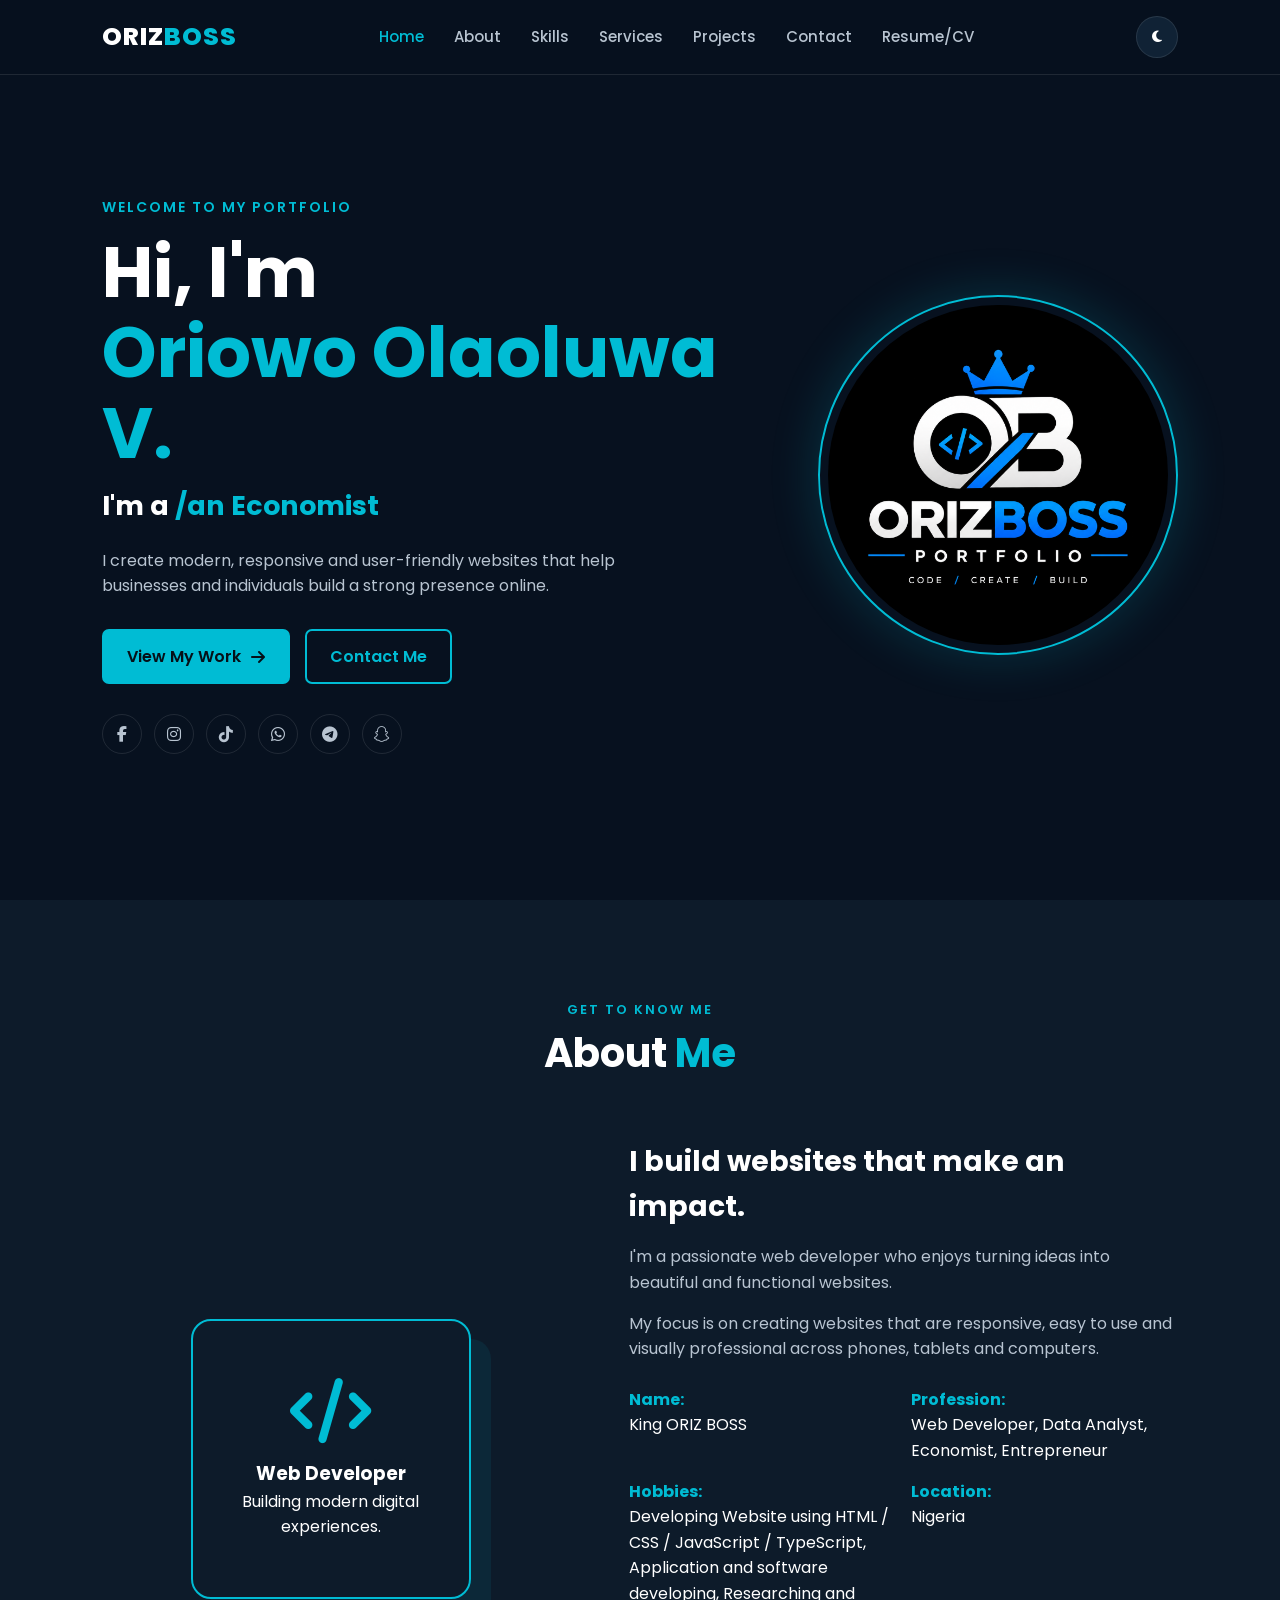
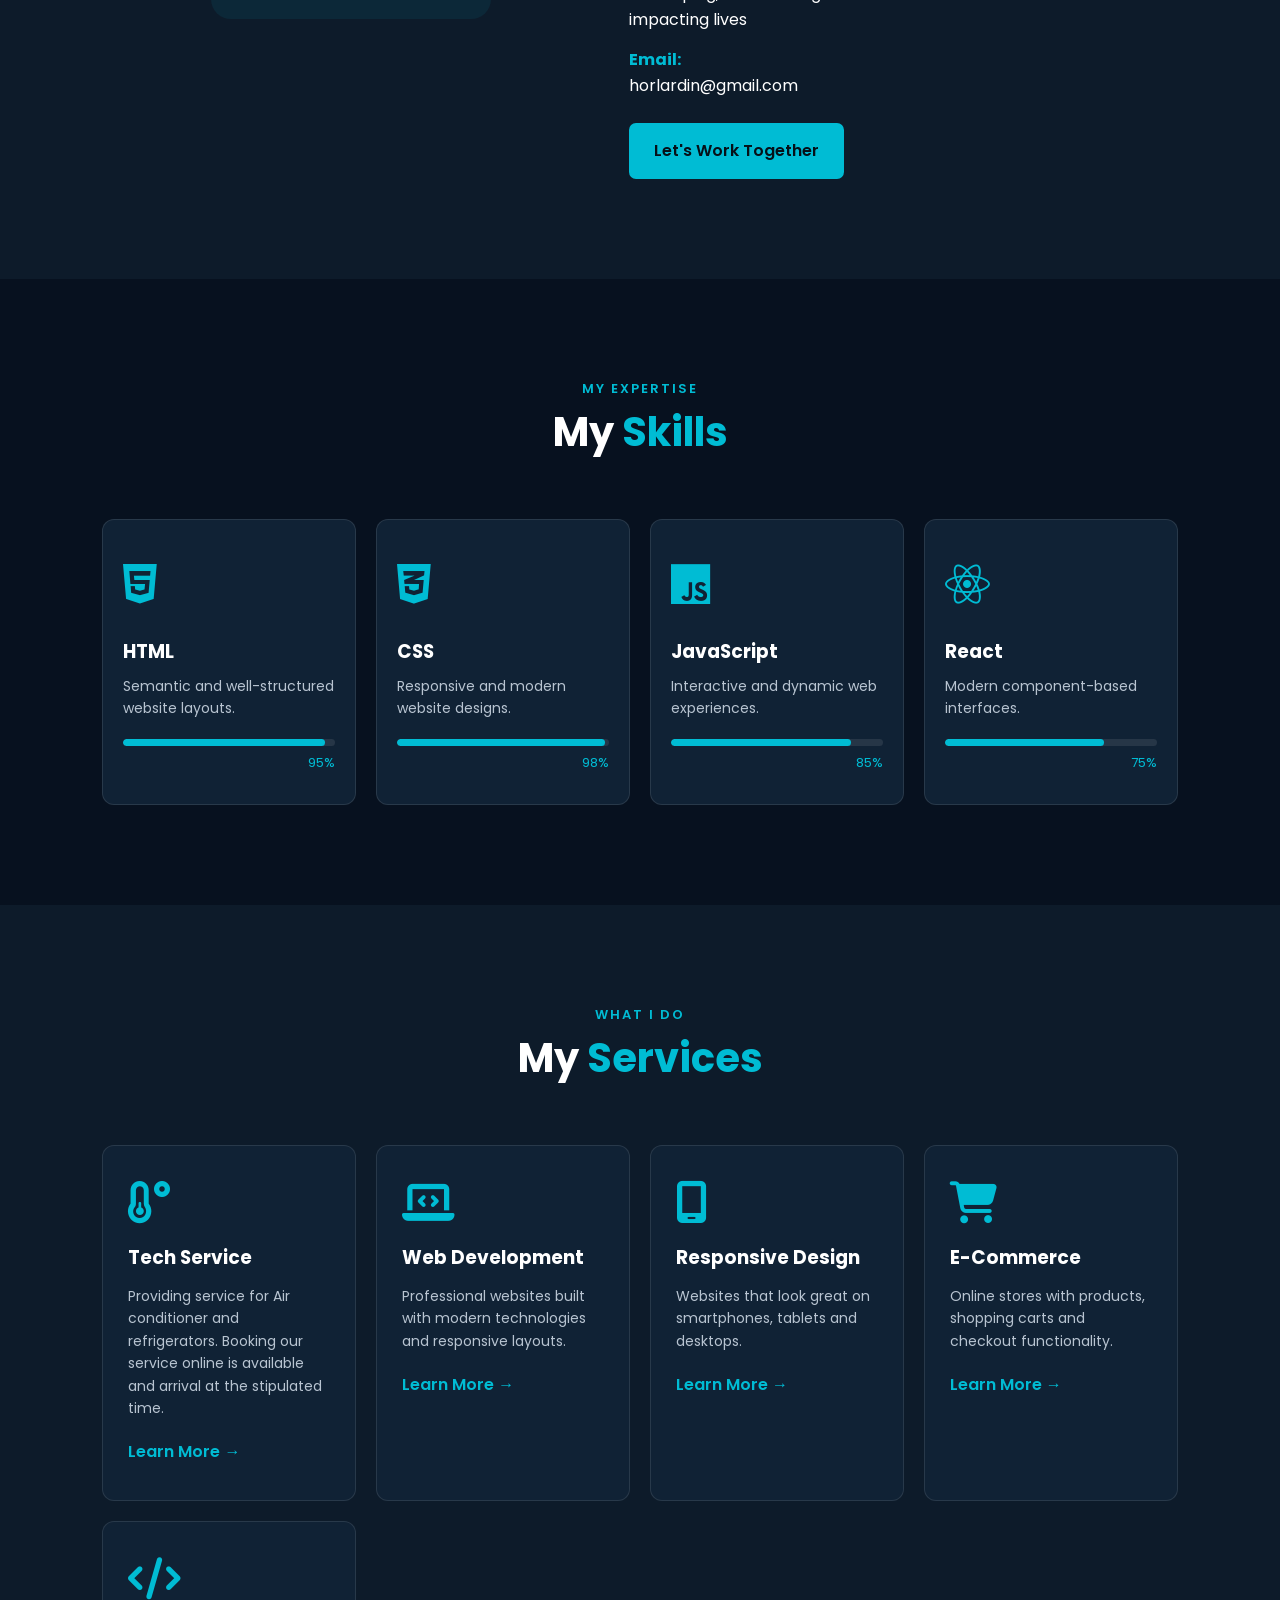
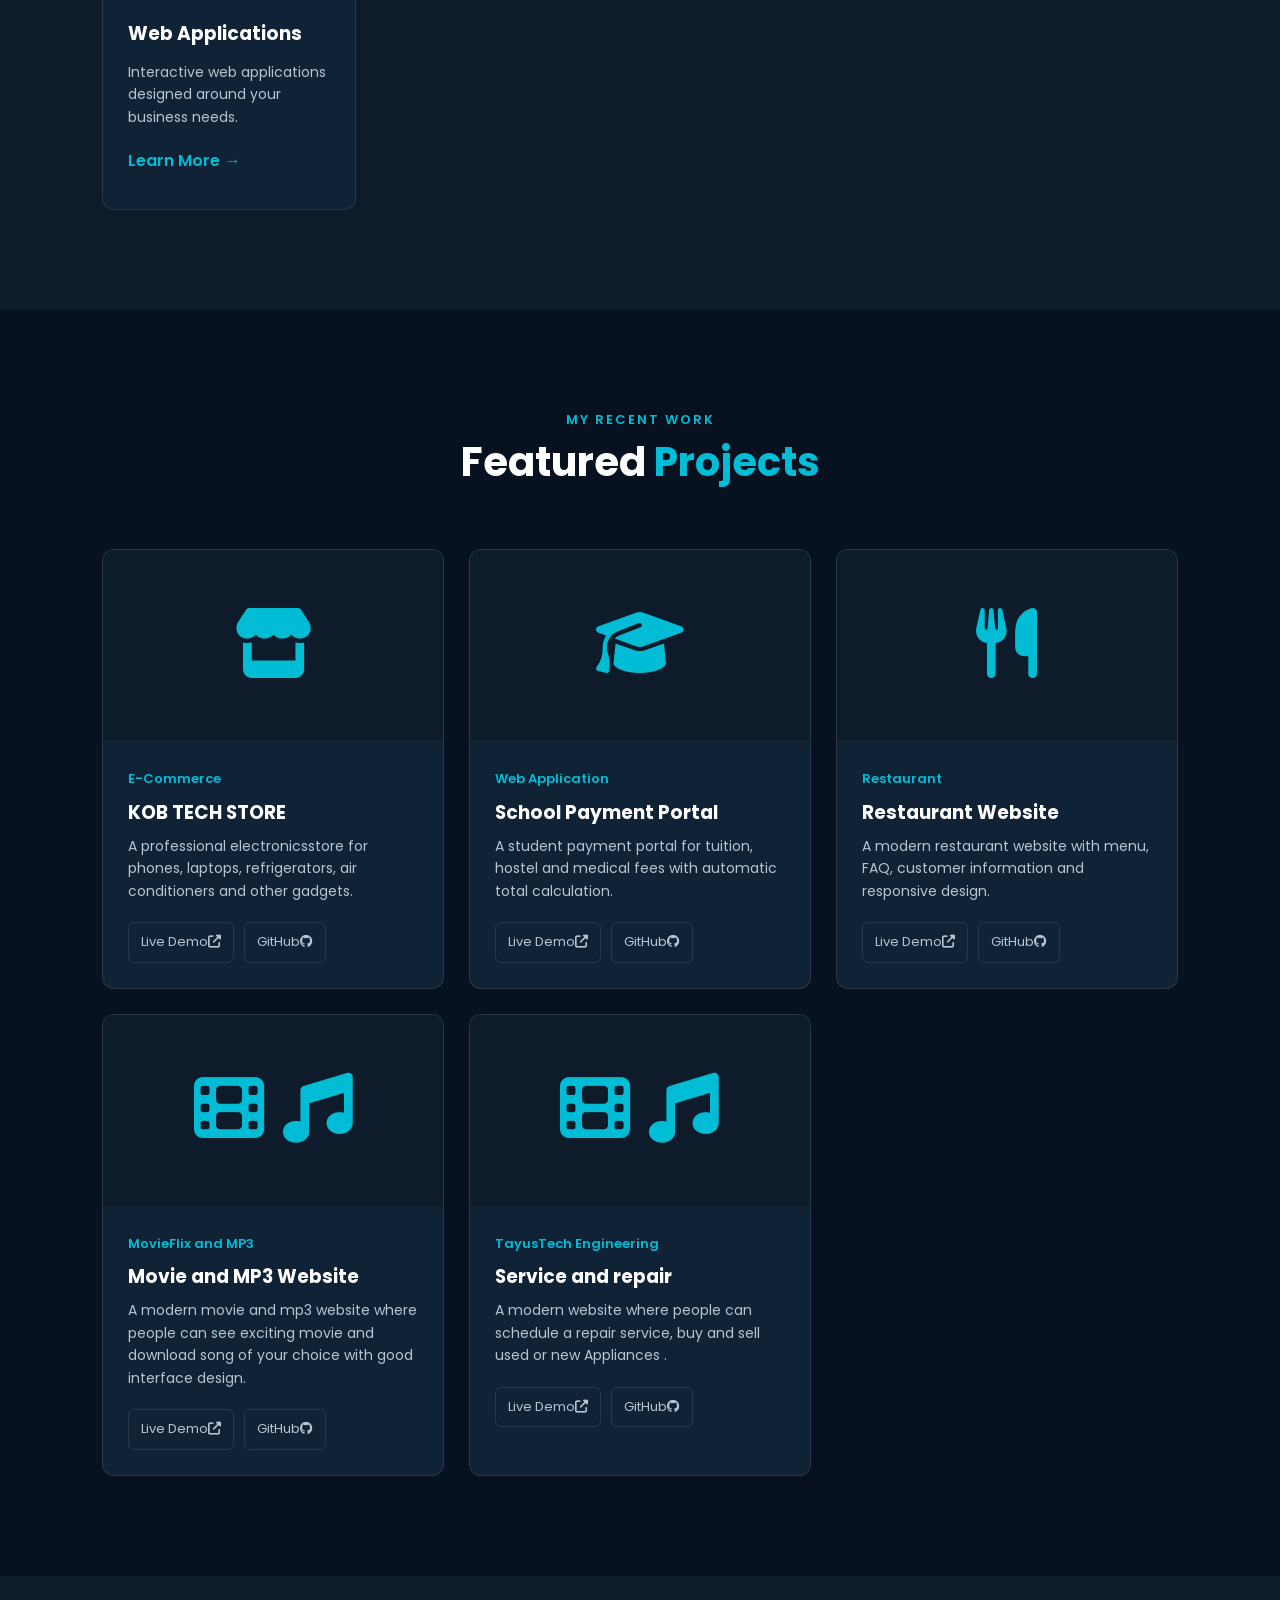
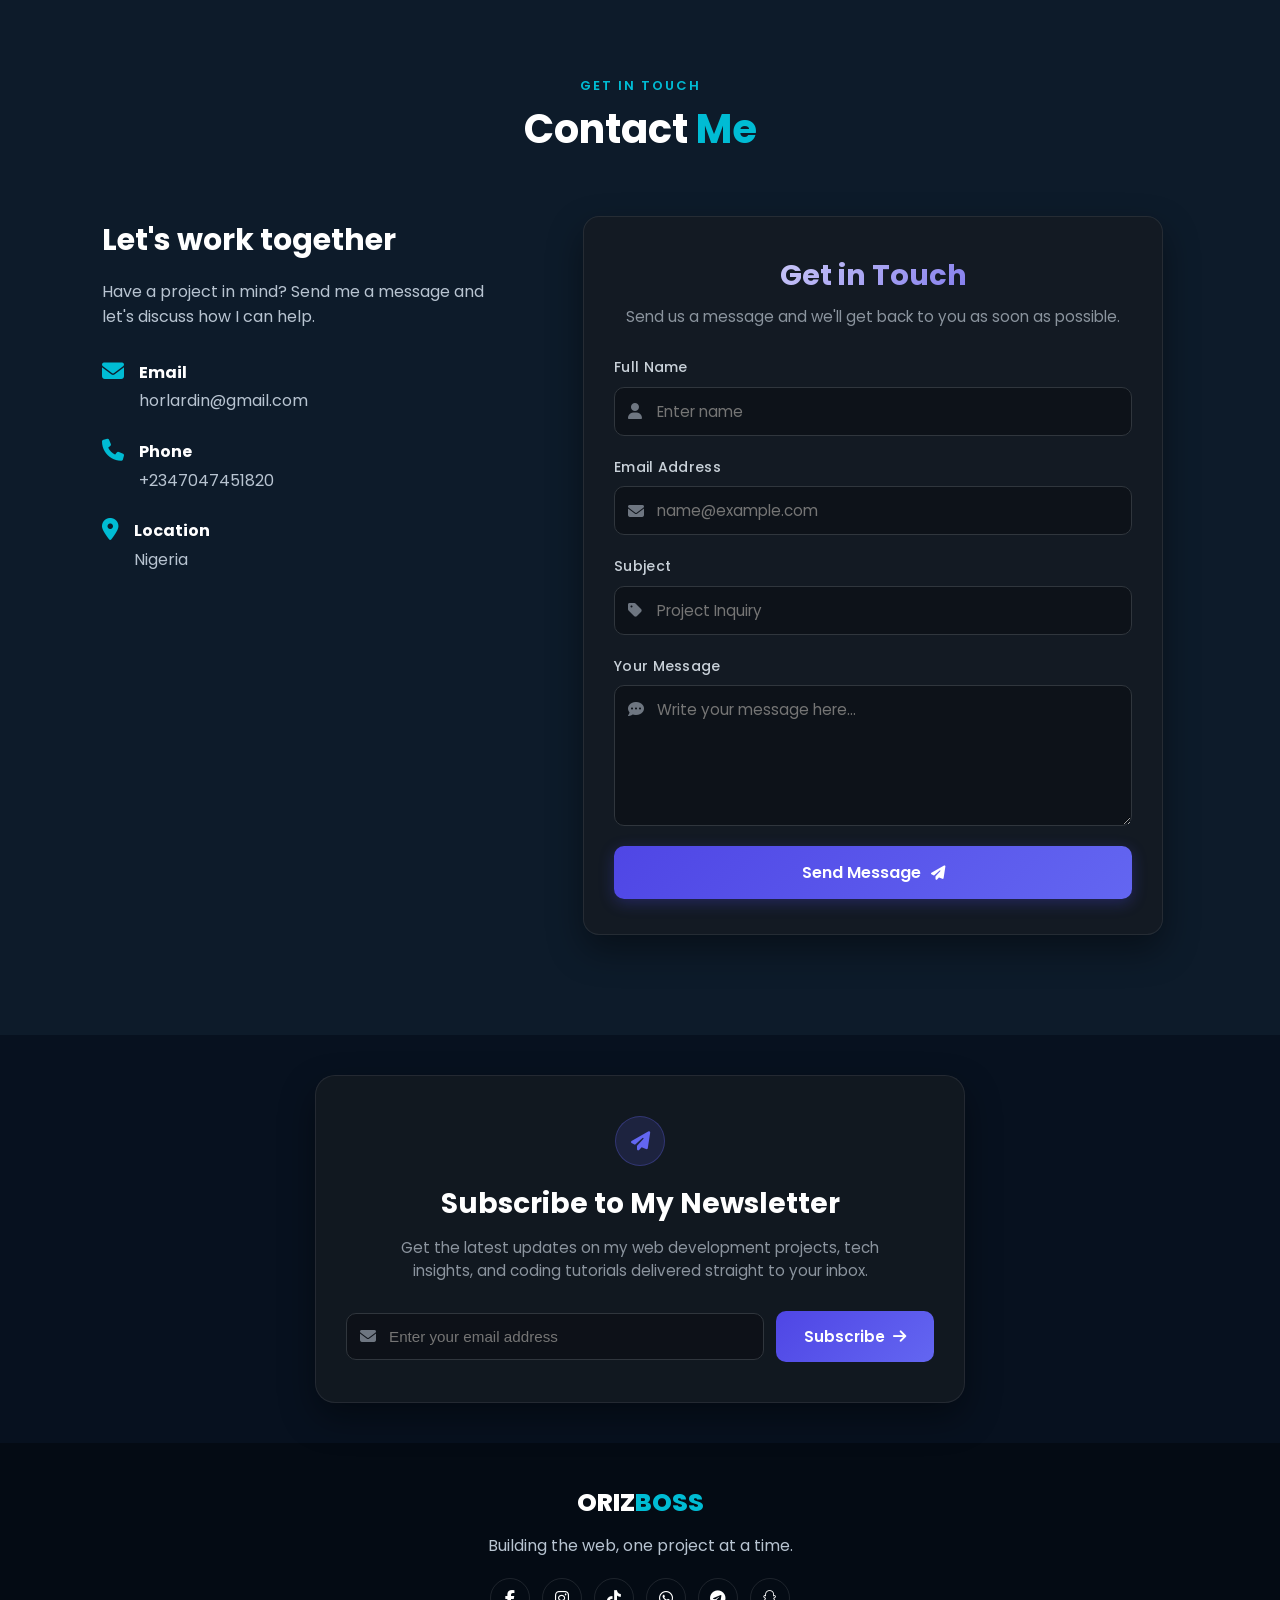
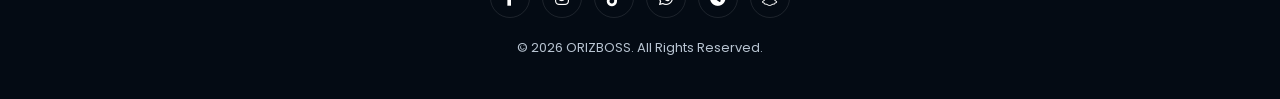
<file: index.html>
<!DOCTYPE html>
<html lang="en">
<head>
  <meta charset="UTF-8">
  <meta name="viewport" content="width=device-width, initial-scale=1.0">
  <title>ORIZBOSS | Web Developer</title>
  <meta name="description" content="King ORIZ BOSS - Professional Web Developer Portfolio">

  <!-- PWA & Mobile Settings -->
  <link rel="manifest" href="manifest.json">
  <meta name="theme-color" content="#0d1117">
  <meta name="mobile-web-app-capable" content="yes">
  <meta name="apple-mobile-web-app-capable" content="yes">
  <meta name="apple-mobile-web-app-status-bar-style" content="default">
  <meta name="apple-mobile-web-app-title" content="ORIZBOSS">
  <link rel="apple-touch-icon" href="pic.png">

  <!-- Google Fonts -->
  <link rel="preconnect" href="https://fonts.googleapis.com">
  <link rel="preconnect" href="https://fonts.gstatic.com" crossorigin>
  <link href="https://fonts.googleapis.com/css2?family=Poppins:wght@300;400;500;600;700;800&display=swap" rel="stylesheet">

  <!-- Font Awesome Icons -->
  <link rel="stylesheet" href="https://cdnjs.cloudflare.com/ajax/libs/font-awesome/6.5.2/css/all.min.css">

  <!-- Stylesheet -->
  <link rel="stylesheet" href="style.css">
</head>

<body>

<!-- ================= HEADER ================= -->

<header class="header">

    <a href="#home" class="logo">
        ORIZ<span>BOSS</span>
    </a>


    <!-- Navigation -->

    <nav class="navbar" id="navbar">

        <a href="#home" class="active">Home</a>

        <a href="#about">About</a>

        <a href="#skills">Skills</a>

        <a href="#services">Services</a>

        <a href="#projects">Projects</a>

        <a href="#contact">Contact</a>
        
        <a href="resume.html">Resume/CV</a>

    </nav>


    <!-- Theme Button -->

    <button class="theme-btn"
            id="themeBtn"
            aria-label="Toggle dark mode">

        <i class="fas fa-moon"></i>

    </button>


    <!-- Mobile Menu -->

    <button class="menu-btn"
            id="menuBtn"
            aria-label="Open menu">

        <i class="fas fa-bars"></i>

    </button>

</header>



<!-- ================= HOME ================= -->

<section class="home" id="home">

    <div class="home-content">

        <p class="welcome">
            WELCOME TO MY PORTFOLIO
        </p>
   <h1>Hi, I'm <span>Oriowo Olaoluwa V.</span></h1>


        <h2>
            I'm a
            <span id="typing"></span>
        </h2>


        <p>
            I create modern, responsive and
            user-friendly websites that help
            businesses and individuals build
            a strong presence online.
        </p>


        <div class="home-buttons">

            <a href="#projects"
               class="btn">

                View My Work
                <i class="fas fa-arrow-right"></i>

            </a>


            <a href="#contact"
               class="btn secondary">

                Contact Me

            </a>

        </div>


        <!-- Social Media -->

        <div class="social-links">

<a href="https://www.facebook.com/Oriowo Olaoluwa Victor" target="_blank"><i class="fab fa-facebook-f"></i></a>

<a href="https://www.instagram.com/King_Oriz_Boss/" target="_blank"><i class="fab fa-instagram"></i></a>

<a href="https://www.tiktok.com/@Orizboss" target="_blank"><i class="fab fa-tiktok"></i></a>

<a href="https://wa.me/2349045252636" target="_blank"><i class="fab fa-whatsapp"></i></a>

<a href="https://t.me/orizboss" target="_blank"><i class="fab fa-telegram"></i></a>

<a href="https://www.snapchat.com/add/king_orizboss" target="_blank">
    <i class="fab fa-snapchat-ghost"></i></a>

        </div>

    </div>


    <!-- Profile -->

    <div class="home-image">

        <div class="image-circle">

            <img src="pic.png"
                 alt="King ORIZ BOSS">

        </div>

    </div>

</section>



       <!-- == ABOUT == -->

<section class="about section" id="about">
    <div class="section-title">
      <p>GET TO KNOW ME</p>
      <h2>About <span>Me</span></h2>
    </div>

  <div class="about-container">
   <div class="about-image">
    <div class="about-box"><i class="fas fa-code"></i>
      <h3>Web Developer</h3>
      <p>Building modern digital experiences.</p>
    </div>
   </div>

   <div class="about-content">
      <h3>I build websites that make an impact.</h3>
      <p>I'm a passionate web developer who enjoys turning ideas into beautiful and functional websites.</p>
      <p>My focus is on creating websites that are responsive, easy to use and visually professional across phones, tablets and computers.</p>

   <div class="about-info">
      <div>
        <strong>Name:</strong>
        <span>King ORIZ BOSS</span>
      </div>

      <div>
        <strong>Profession:</strong>
        <span>Web Developer, Data Analyst, Economist, Entrepreneur</span>
      </div>
      
      <div>
        <strong>Hobbies:</strong>
        <span>Developing Website using HTML / CSS / JavaScript / TypeScript, Application and software developing, Researching and impacting lives</span>
      </div>

      <div>
         <strong>Location:</strong>
         <span>Nigeria</span>
      </div>

      <div>
        <strong>Email:</strong>
        <span>horlardin@gmail.com</span>
      </div>
   </div>

     <a href="#contact" class="btn">Let's Work Together</a>
   </div>
 </div>
</section>



       <!-- == SKILLS == -->

<section class="skills section" id="skills">

    <div class="section-title">

        <p>MY EXPERTISE</p>

        <h2>My <span>Skills</span></h2>

    </div>


    <div class="skills-container">


        <div class="skill-card">

            <div class="skill-icon">

                <i class="fab fa-html5"></i>

            </div>

            <h3>HTML</h3>

            <p>
                Semantic and well-structured
                website layouts.
            </p>

            <div class="skill-bar">

                <div class="skill-progress"
                     style="width: 95%">
                </div>

            </div>

            <span>95%</span>

        </div>



        <div class="skill-card">

            <div class="skill-icon">

                <i class="fab fa-css3-alt"></i>

            </div>

            <h3>CSS</h3>

            <p>
                Responsive and modern website
                designs.
            </p>

            <div class="skill-bar">

                <div class="skill-progress"
                     style="width: 98%">
                </div>

            </div>

            <span>98%</span>

        </div>



        <div class="skill-card">

            <div class="skill-icon">

                <i class="fab fa-js"></i>

            </div>

            <h3>JavaScript</h3>

            <p>
                Interactive and dynamic
                web experiences.
            </p>

            <div class="skill-bar">

                <div class="skill-progress"
                     style="width: 85%">
                </div>

            </div>

            <span>85%</span>

        </div>



        <div class="skill-card">

            <div class="skill-icon">

                <i class="fab fa-react"></i>

            </div>

            <h3>React</h3>

            <p>
                Modern component-based
                interfaces.
            </p>

            <div class="skill-bar">

                <div class="skill-progress"
                     style="width: 75%">
                </div>

            </div>

            <span>75%</span>

        </div>

    </div>

</section>



<!-- ================= SERVICES ================= -->

<section class="services section" id="services">
<div class="section-title">
   <p>WHAT I DO</p>
   <h2>My <span>Services</span></h2>
</div>

<div class="services-container">

<div class="service-card">
    <i class="fas fa-temperature-low"></i>
    <h3>Tech Service</h3>
    <p>Providing service for Air conditioner and refrigerators. Booking our service online is available and arrival at the stipulated time.</p>
    <a href="KOB.html">Learn More →</a>
</div>

<div class="service-card">
    <i class="fas fa-laptop-code"></i>
    <h3>Web Development</h3>
    <p>Professional websites built with modern technologies and responsive layouts.</p>
    <a href="#contact">Learn More →</a>
</div>

<div class="service-card">
  <i class="fas fa-mobile-screen"></i>
  <h3>Responsive Design</h3>
  <p>Websites that look great on smartphones, tablets and desktops.</p>
    <a href="#contact">Learn More →</a>
</div>

<div class="service-card">
  <i class="fas fa-cart-shopping"></i>
  <h3>E-Commerce</h3>
  <p>Online stores with products, shopping carts and checkout functionality.</p>
  <a href="#contact">Learn More →</a>
</div>

<div class="service-card">
  <i class="fas fa-code"></i>
  <h3>Web Applications</h3>
  <p>Interactive web applications designed around your business needs.</p>
  <a href="#contact">Learn More →</a>
</div>

</div>
</section>



<!-- ================= PROJECTS ================= -->

<section class="projects section" id="projects">

    <div class="section-title">

        <p>MY RECENT WORK</p>

        <h2>Featured <span>Projects</span></h2>

    </div>


    <div class="projects-container">


        <!-- Project 1 -->
 <div class="project-card">
   <div class="project-image">
     <div class="project-icon"><i class="fas fa-store"></i></div>
   </div>
   
 <div class="project-content">
    <span>E-Commerce</span>
   <h3>KOB TECH STORE</h3>
   <p>A professional electronicsstore for phones, laptops, refrigerators, air conditioners and other gadgets.</p>
                
 <div class="project-buttons">
    <a href="#" class="project-btn">Live Demo<i class="fas fa-external-link-alt"></i></a>
    <a href="#" target="_blank" class="project-btn">GitHub<i class="fab fa-github"></i></a>
 </div>
 </div>
</div>

        <!-- Project 2 -->

        <div class="project-card">

            <div class="project-image">

                <div class="project-icon">
                    <i class="fas fa-graduation-cap"></i>
                </div>

            </div>

            <div class="project-content">

                <span>Web Application</span>

                <h3>School Payment Portal</h3>

                <p>
                    A student payment portal for
                    tuition, hostel and medical
                    fees with automatic total
                    calculation.
                </p>

                <div class="project-buttons">

<a href="#" target="_blank" class="project-btn">Live Demo<i class="fas fa-external-link-alt"></i></a>

   <a href="#" target="_blank" class="project-btn">GitHub<i class="fab fa-github"></i></a>

                </div>

            </div>

        </div>

        <!-- Project 3 -->
<div class="project-card">
<div class="project-image">
  <div class="project-icon"><i class="fas fa-utensils"></i></div>
</div>
     
<div class="project-content">
  <span>Restaurant</span>
  <h3>Restaurant Website</h3>
  <p>A modern restaurant website with menu, FAQ, customer information and responsive design.</p>

<div class="project-buttons">
<a href="#" target="_blank" class="project-btn">Live Demo<i class="fas fa-external-link-alt"></i></a>
  <a href="#" target="_blank" class="project-btn">GitHub<i class="fab fa-github"></i></a>
</div>
</div>
</div>

        <!-- Project 4 -->
<div class="project-card">
<div class="project-image">
    <div class="project-icon"><i class="fas fa-film"></i> <i class="fas fa-music"></i></div>
</div>
            
<div class="project-content">
    <span>MovieFlix and MP3</span>
    <h3>Movie and MP3 Website</h3>
    <p>A modern movie and mp3 website 
    where people can see exciting movie and download song of your choice with good interface design.</p>
                
<div class="project-buttons">
<a href="#" target="_blank" class="project-btn">Live Demo<i class="fas fa-external-link-alt"></i></a>
  <a href="#" target="_blank" class="project-btn">GitHub<i class="fab fa-github"></i></a>
</div>
</div>
</div>

      <!-- Project 5 -->
<div class="project-card">
  <div class="project-image">
   <div class="project-icon"><i class="fas fa-film"></i> <i class="fas fa-music"></i></div>
  </div>
  <div class="project-content">
    <span>TayusTech Engineering</span>
    <h3>Service and repair</h3>
<p>A modern website where people can schedule a repair service, buy and sell used or new Appliances .</p>
<div class="project-buttons">
<a href="#" target="_blank" class="project-btn">Live Demo<i class="fas fa-external-link-alt"></i></a>
<a href="#" target="_blank" class="project-btn">GitHub<i class="fab fa-github"></i></a>
</div>
</div>
</div>
</div>
</section>



<!-- ================= CONTACT ================= -->

<section class="contact section" id="contact">

    <div class="section-title">

        <p>GET IN TOUCH</p>

        <h2>Contact <span>Me</span></h2>

    </div>


    <div class="contact-container">


        <div class="contact-info">

            <h3>
                Let's work together
            </h3>

            <p>
                Have a project in mind?
                Send me a message and let's
                discuss how I can help.
            </p>


            <div class="contact-item">

                <i class="fas fa-envelope"></i>

                <div>

                    <h4>Email</h4>

                    <p>horlardin@gmail.com</p>

                </div>

            </div>


            <div class="contact-item">

                <i class="fas fa-phone"></i>

                <div>

                    <h4>Phone</h4>

                    <p>+2347047451820</p>

                </div>

            </div>


            <div class="contact-item">

                <i class="fas fa-location-dot"></i>

                <div>

                    <h4>Location</h4>

                    <p>Nigeria</p>

                </div>

            </div>

        </div>



<!-- Contact Form -->
<div class="form-cont">
  <div class="form-head">
    <h2>Get in Touch</h2>
    <p>Send us a message and we'll get back to you as soon as possible.</p>
  </div>
  
  <form id="contact-form" action="https://formspree.io/f/maenrqgb" method="POST">
    <div class="form-grp">
      <label for="name">Full Name</label>
      <div class="input-wrapper">
        <i class="fa-solid fa-user input-icon"></i>
        <input type="text" id="name" name="name" placeholder="Enter name" required>
      </div>
    </div>
    
    <div class="form-grp">
      <label for="email">Email Address</label>
      <div class="input-wrapper">
        <i class="fa-solid fa-envelope input-icon"></i>
        <input type="email" id="email" name="email" placeholder="name@example.com" required>
      </div>
    </div>
    
    <div class="form-grp">
      <label for="subject">Subject</label>
      <div class="input-wrapper">
        <i class="fa-solid fa-tag input-icon"></i>
        <input type="text" id="subject" name="subject" placeholder="Project Inquiry" required>
      </div>
    </div>
    
    <div class="form-grp">
      <label for="message">Your Message</label>
      <div class="input-wrapper">
        <i class="fa-solid fa-comment-dots input-icon textarea-icon"></i>
        <textarea id="message" name="message" rows="5" placeholder="Write your message here..." required></textarea>
      </div>
    </div>
    
    <button type="submit" id="submit-btn" class="bttn">
      <span>Send Message</span>
      <i class="fa-solid fa-paper-plane"></i>
    </button>
  </form>
</div>

</section>


<!-- Newsletter Section -->

<section class="newsletter-section">
  <div class="newsletter-cont">
    <div class="newsletter-head">
      <div class="news-icon">
        <i class="fa-solid fa-paper-plane"></i>
      </div>
      <h2>Subscribe to My Newsletter</h2>
      <p>Get the latest updates on my web development projects, tech insights, and coding tutorials delivered straight to your inbox.</p>
    </div>

<form id="newsletter-form" action="https://formspree.io/f/xbglkzyk" method="POST">
  <!-- Custom Email Subject Line for Your Inbox -->
  <input type="hidden" name="_subject" value="🎉 New Subscriber on ORIZBOSS Portfolio!">
  
  <!-- Custom Message/Write-up Included in the Email Body -->
  <input type="hidden" name="Writeup" value="A user has subscribed to your website newsletter. Here are the subscriber details:">

  <div class="news-input-group">
    <div class="input-wrapper">
      <i class="fa-solid fa-envelope input-icon"></i>
      <input type="email" id="news-email" name="email" placeholder="Enter your email address" required>
    </div>
    <button type="submit" id="news-submit-btn" class="bttn-news">
      <span>Subscribe</span>
      <i class="fa-solid fa-arrow-right"></i>
    </button>
  </div>
  <div id="news-status" class="news-status-msg"></div>
</form>

  </div>
</section>



<!-- ================= FOOTER ================= -->

<footer class="footer">

    <div class="footer-logo">
        ORIZ<span>BOSS</span>
    </div>

    <p>
        Building the web, one project at a time.
    </p>


    <div class="footer-social">

        <a href="http://www.facebook.com/oriowo Olaoluwa Victor">
            <i class="fab fa-facebook-f"></i>
        </a>

        <a href="https://www.instagram.com/King_Oriz_Boss/" target="_blank">
            <i class="fab fa-instagram"></i>
        </a>

        <a href="https://www.tiktok.com/@Orizboss" target="_blank">
            <i class="fab fa-tiktok"></i>
        </a>

    <a href="https://wa.me/09045252636" target="_blank"><i class="fab fa-whatsapp"></i></a>

    <a href="https://t.me/yourusername" target="_blank"><i class="fab fa-telegram"></i></a>
        
    <a href="https://www.snapchat.com/add/king_orizboss" target="_blank"><i class="fab fa-snapchat-ghost"></i></a>
  </div>


    <p class="copyright">
        © 2026 ORIZBOSS. All Rights Reserved.
    </p>

</footer>



<!-- Back to top -->

<button class="top-btn"
        id="topBtn">

    <i class="fas fa-arrow-up"></i>

</button>



<script src="script.js"></script>

</body>

</html>
</file>
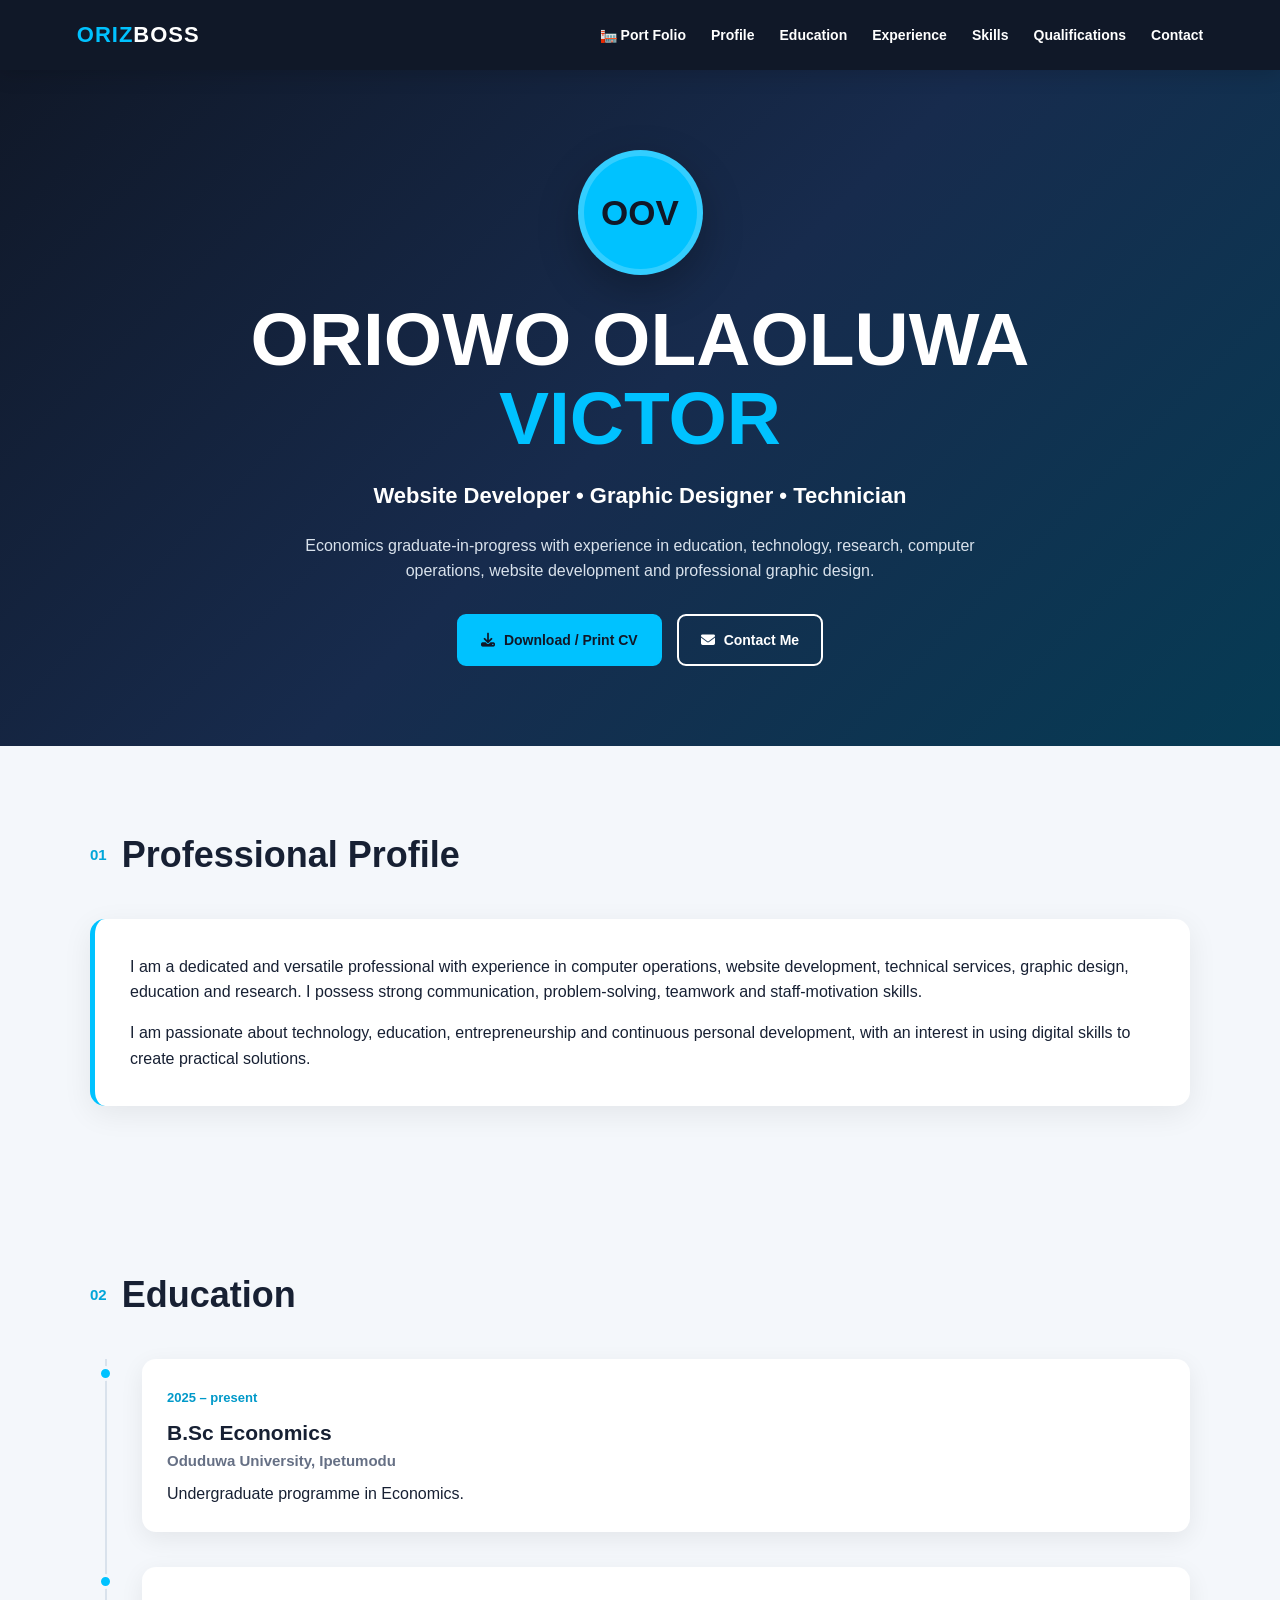
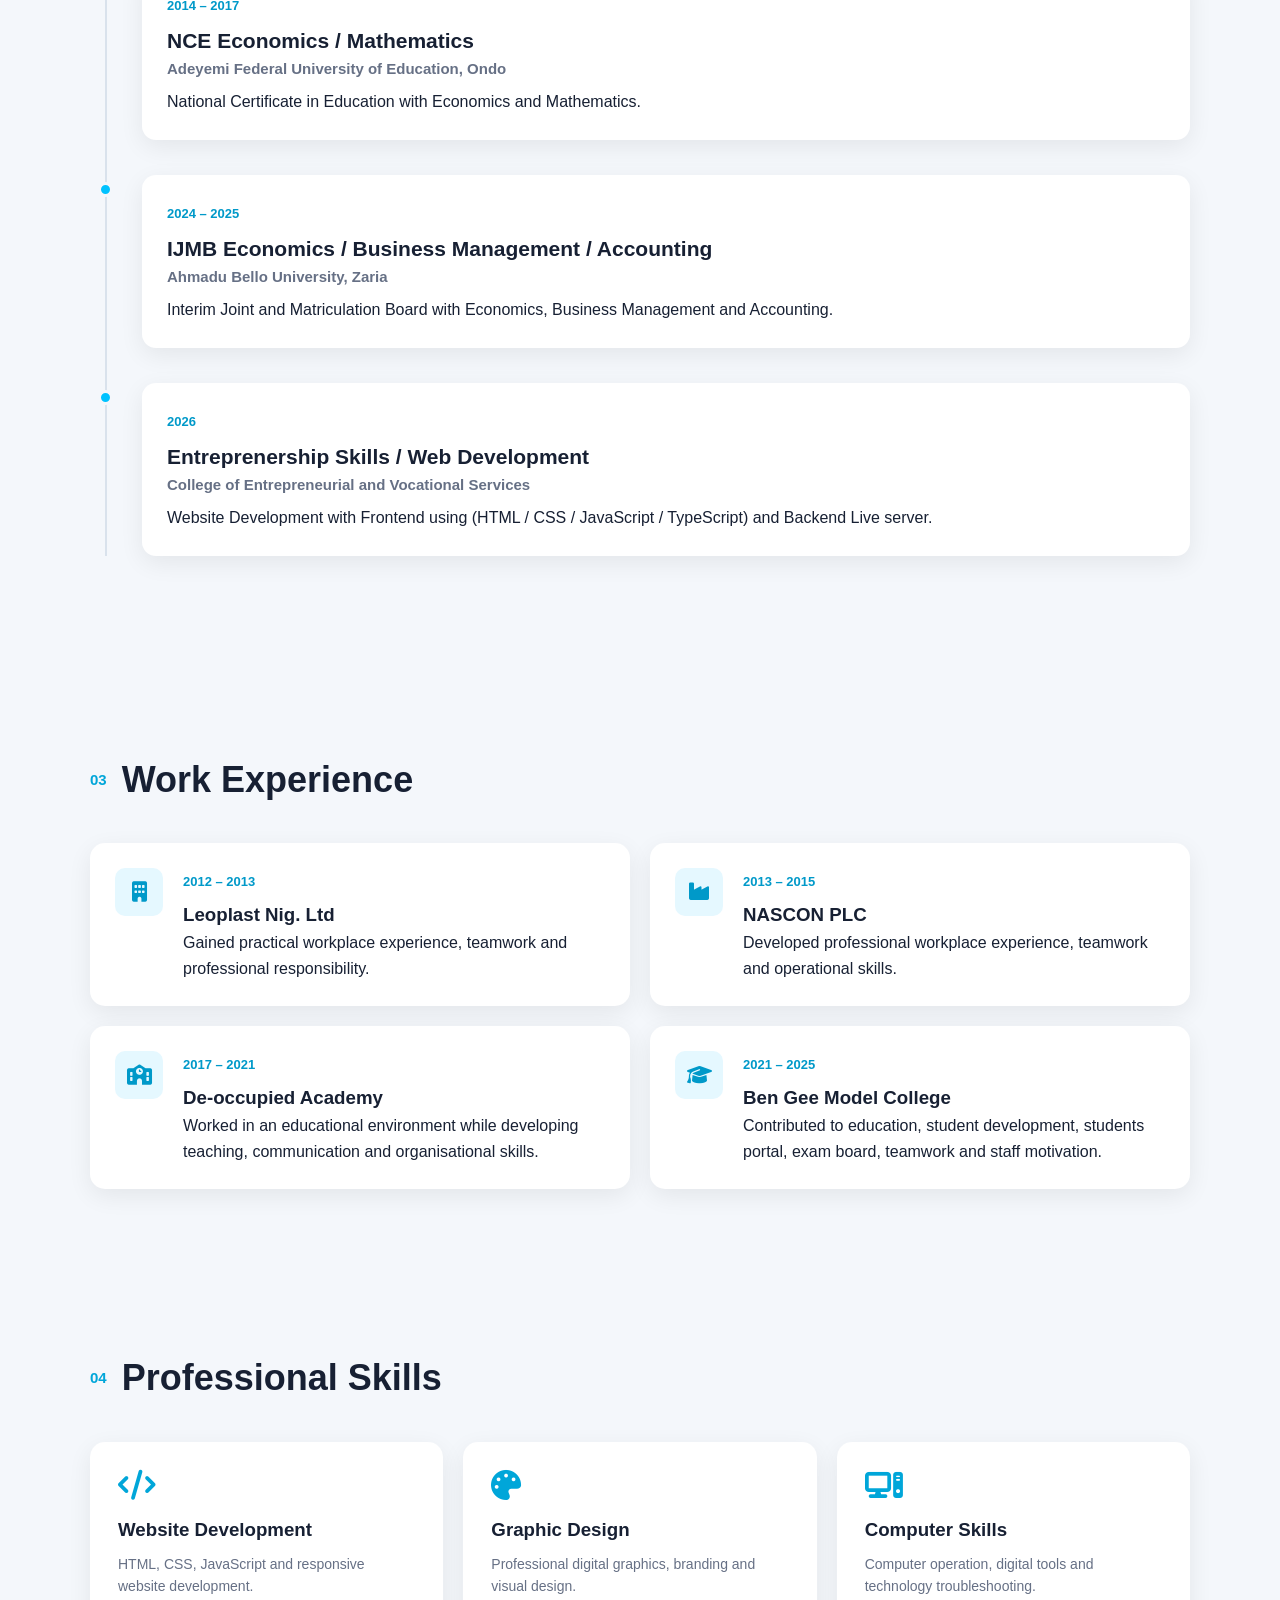
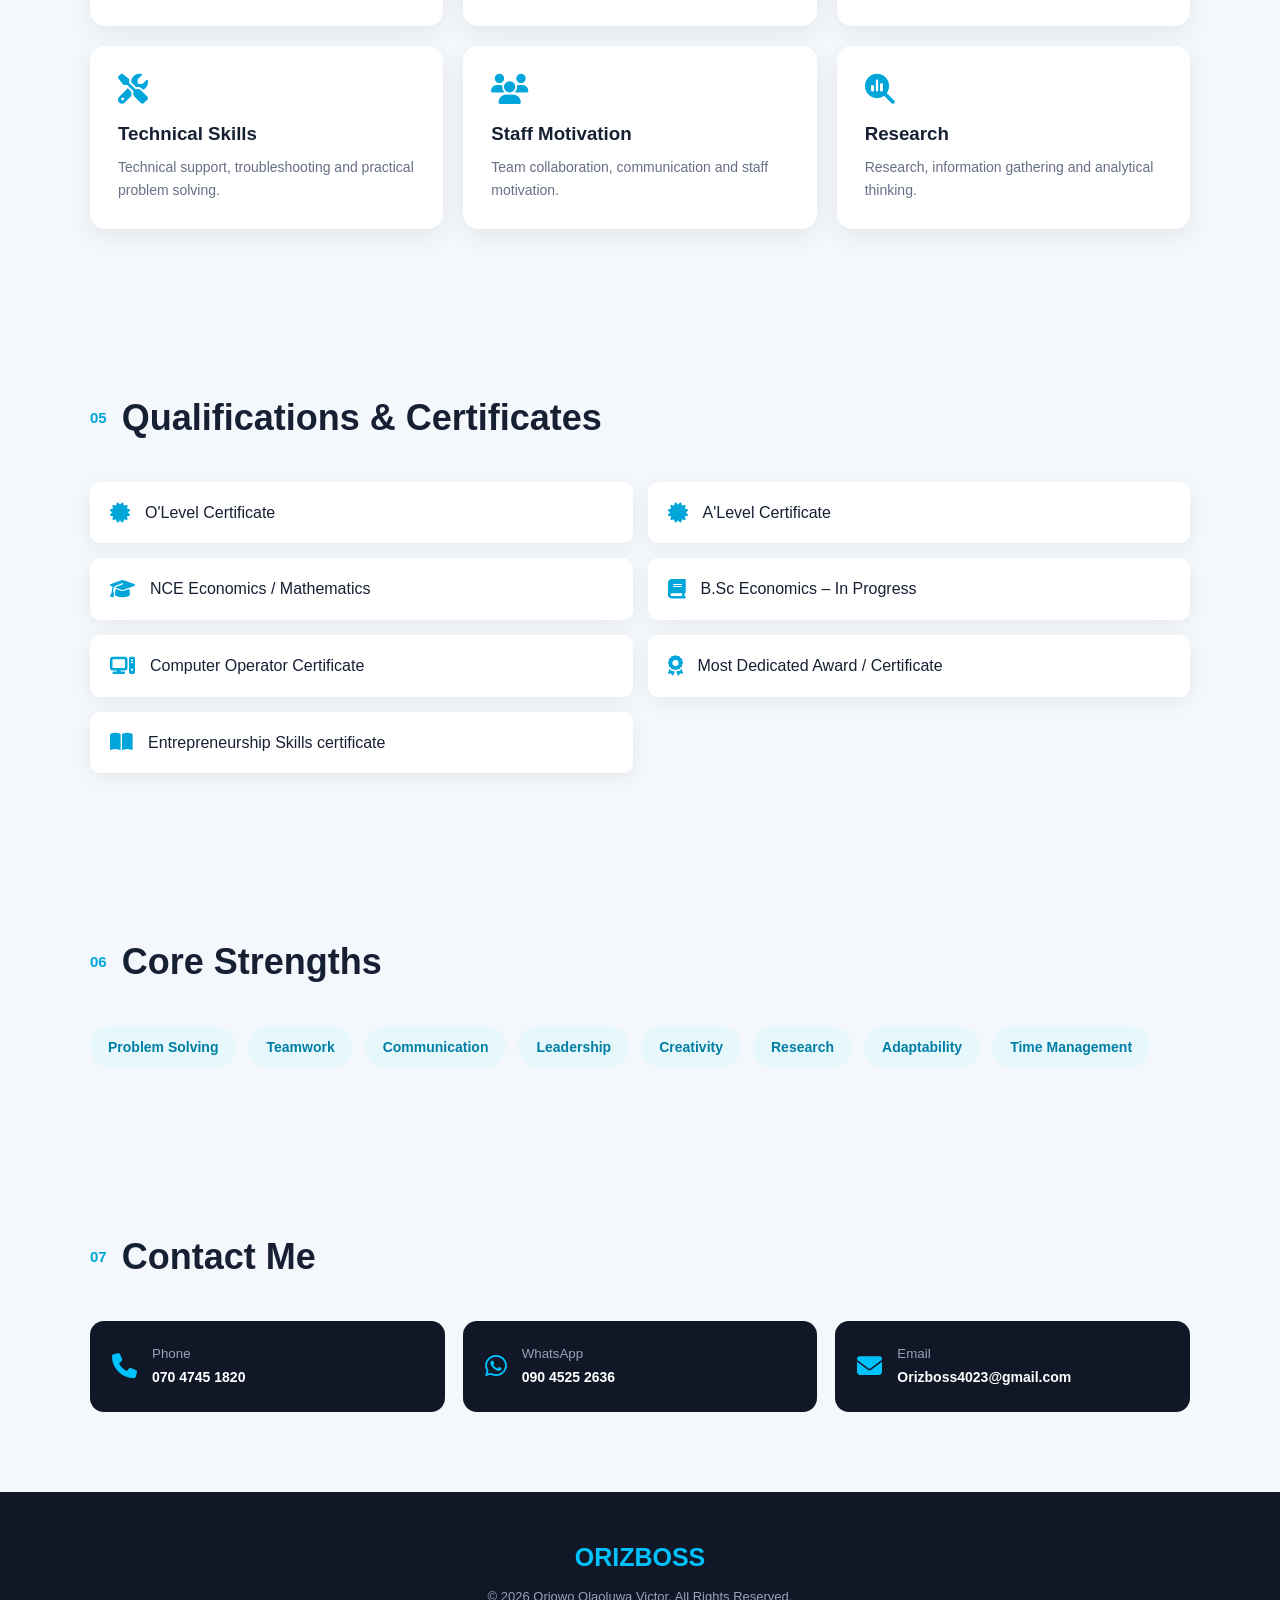
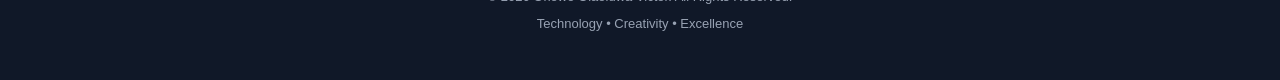
<file: resume.html>
<!DOCTYPE html>
<html lang="en">

<head>
  <meta charset="UTF-8">

  <meta name="viewport"
        content="width=device-width, initial-scale=1.0">

  <meta name="description"
        content="Professional Resume of Oriowo Olaoluwa Victor">

  <title>Oriowo Olaoluwa Victor | Resume</title>

  <!-- Font Awesome -->
  <link rel="stylesheet"
        href="https://cdnjs.cloudflare.com/ajax/libs/font-awesome/6.5.2/css/all.min.css">

  <!-- CSS -->
  <link rel="stylesheet" href="resume.css">
</head>

<body>

  <!-- TOP NAVIGATION -->
  <nav class="navbar">

    <div class="logo">
      <span>ORIZ</span>BOSS
    </div>

    <button class="menu-btn" id="menuBtn">
      <i class="fa-solid fa-bars"></i>
    </button>

    <div class="nav-links" id="navLinks">

      <a href="index.html">🏣 Port Folio</a>
      <a href="#profile">Profile</a>
      <a href="#education">Education</a>
      <a href="#experience">Experience</a>
      <a href="#skills">Skills</a>
      <a href="#qualifications">Qualifications</a>
      <a href="#contact">Contact</a>

    </div>

  </nav>


  <!-- HERO / HOME -->
  <header class="hero" id="home">

    <div class="hero-content">

      <div class="profile-circle">
        <span>OOV</span>
      </div>


      <h1>
        ORIOWO OLAOLUWA
        <span>VICTOR</span>
      </h1>

      <p class="job-title">
        Website Developer • Graphic Designer • Technician
      </p>

      <p class="hero-description">
        Economics graduate-in-progress with experience in
        education, technology, research, computer operations,
        website development and professional graphic design.
      </p>

      <div class="hero-buttons">

        <button class="btn primary-btn"
                id="printBtn">
          <i class="fa-solid fa-download"></i>
          Download / Print CV
        </button>

        <a href="#contact" class="btn secondary-btn">
          <i class="fa-solid fa-envelope"></i>
          Contact Me
        </a>

      </div>

    </div>

  </header>


  <!-- MAIN CONTENT -->
  <main class="container">


    <!-- PROFILE -->
    <section class="section" id="profile">

      <div class="section-title">
        <span>01</span>
        <h2>Professional Profile</h2>
      </div>

      <div class="profile-card">

        <p>
          I am a dedicated and versatile professional with
          experience in computer operations, website development,
          technical services, graphic design, education and
          research. I possess strong communication, problem-solving,
          teamwork and staff-motivation skills.
        </p>

        <p>
          I am passionate about technology, education,
          entrepreneurship and continuous personal development,
          with an interest in using digital skills to create
          practical solutions.
        </p>

      </div>

    </section>


    <!-- EDUCATION -->
<section class="section" id="education">
  <div class="section-title">
    <span>02</span>
    <h2>Education</h2>
  </div>

<div class="timeline">
   
  <div class="timeline-item">
  <div class="timeline-dot"></div>
   <div class="timeline-content">
   <span class="date">2025 – present</span>
    <h3>B.Sc Economics</h3>
    <h4>Oduduwa University, Ipetumodu</h4>
    <p>Undergraduate programme in Economics.</p>
   </div>
  </div>

  <div class="timeline-item">
  <div class="timeline-dot"></div>
   <div class="timeline-content">
   <span class="date">2014 – 2017</span>
   <h3>NCE Economics / Mathematics</h3>
   <h4>Adeyemi Federal University of Education, Ondo</h4>
   <p>National Certificate in Education with Economics and Mathematics.</p>
   </div>
  </div>
  
  <div class="timeline-item">
  <div class="timeline-dot"></div>
  <div class="timeline-content">
   <span class="date">2024 – 2025</span>
    <h3>IJMB Economics / Business Management / Accounting</h3>
    <h4>Ahmadu Bello University, Zaria</h4>
    <p>Interim Joint and Matriculation Board with Economics, Business Management and Accounting.</p>
  </div>
  </div>
  
  <div class="timeline-item">
  <div class="timeline-dot"></div>
  <div class="timeline-content">
    <span class="date">2026</span>
    <h3>Entreprenership Skills / Web Development</h3>
    <h4>College of Entrepreneurial and Vocational Services</h4>
    <p>Website Development with Frontend using (HTML / CSS / JavaScript / TypeScript) and Backend Live server.</p>
  </div>
  </div>
  
</div>
</section>


    <!-- WORK EXPERIENCE -->
    <section class="section" id="experience">

      <div class="section-title">
        <span>03</span>
        <h2>Work Experience</h2>
      </div>


      <div class="experience-grid">

        <!-- JOB 1 -->
        <article class="experience-card">

          <div class="experience-icon">
            <i class="fa-solid fa-building"></i>
          </div>

          <div>

            <span class="date">
              2012 – 2013
            </span>

            <h3>
              Leoplast Nig. Ltd
            </h3>

            <p>
              Gained practical workplace experience,
              teamwork and professional responsibility.
            </p>

          </div>

        </article>


        <!-- JOB 2 -->
        <article class="experience-card">

          <div class="experience-icon">
            <i class="fa-solid fa-industry"></i>
          </div>

          <div>

            <span class="date">
              2013 – 2015
            </span>

            <h3>
              NASCON PLC
            </h3>

            <p>
              Developed professional workplace experience,
              teamwork and operational skills.
            </p>

          </div>

        </article>


        <!-- JOB 3 -->
        <article class="experience-card">

          <div class="experience-icon">
            <i class="fa-solid fa-school"></i>
          </div>

          <div>

            <span class="date">
              2017 – 2021
            </span>

            <h3>
              De-occupied Academy
            </h3>

            <p>
              Worked in an educational environment while
              developing teaching, communication and
              organisational skills.
            </p>

          </div>

        </article>


        <!-- JOB 4 -->
        <article class="experience-card">

          <div class="experience-icon">
            <i class="fa-solid fa-graduation-cap"></i>
          </div>

          <div>

            <span class="date">
              2021 – 2025
            </span>

            <h3>
              Ben Gee Model College
            </h3>

            <p>
              Contributed to education, student development, students portal, exam board, teamwork and staff motivation.
            </p>

          </div>

        </article>

      </div>

    </section>


    <!-- SKILLS -->
    <section class="section" id="skills">

      <div class="section-title">
        <span>04</span>
        <h2>Professional Skills</h2>
      </div>

      <div class="skills-grid">

        <div class="skill-card">
          <i class="fa-solid fa-code"></i>
          <h3>Website Development</h3>
          <p>
            HTML, CSS, JavaScript and responsive website
            development.
          </p>
        </div>

        <div class="skill-card">
          <i class="fa-solid fa-palette"></i>
          <h3>Graphic Design</h3>
          <p>
            Professional digital graphics, branding and
            visual design.
          </p>
        </div>

        <div class="skill-card">
          <i class="fa-solid fa-computer"></i>
          <h3>Computer Skills</h3>
          <p>
            Computer operation, digital tools and
            technology troubleshooting.
          </p>
        </div>

        <div class="skill-card">
          <i class="fa-solid fa-screwdriver-wrench"></i>
          <h3>Technical Skills</h3>
          <p>
            Technical support, troubleshooting and
            practical problem solving.
          </p>
        </div>

        <div class="skill-card">
          <i class="fa-solid fa-users"></i>
          <h3>Staff Motivation</h3>
          <p>
            Team collaboration, communication and
            staff motivation.
          </p>
        </div>

        <div class="skill-card">
          <i class="fa-solid fa-magnifying-glass-chart"></i>
          <h3>Research</h3>
          <p>
            Research, information gathering and
            analytical thinking.
          </p>
        </div>

      </div>

    </section>


    <!-- QUALIFICATIONS -->
    <section class="section" id="qualifications">

      <div class="section-title">
        <span>05</span>
        <h2>Qualifications & Certificates</h2>
      </div>

      <div class="qualification-list">

        <div class="qualification">
          <i class="fa-solid fa-certificate"></i>
          <span>O'Level Certificate</span>
        </div>

        <div class="qualification">
          <i class="fa-solid fa-certificate"></i>
          <span>A'Level Certificate</span>
        </div>

        <div class="qualification">
          <i class="fa-solid fa-graduation-cap"></i>
          <span>NCE Economics / Mathematics</span>
        </div>

        <div class="qualification">
          <i class="fa-solid fa-book"></i>
          <span>B.Sc Economics – In Progress</span>
        </div>

        <div class="qualification">
          <i class="fa-solid fa-computer"></i>
          <span>Computer Operator Certificate</span>
        </div>

        <div class="qualification">
          <i class="fa-solid fa-award"></i>
          <span>Most Dedicated Award / Certificate</span>
        </div>

        <div class="qualification">
          <i class="fa-solid fa-book-open"></i>
          <span>Entrepreneurship Skills certificate</span>
        </div>

      </div>

    </section>


    <!-- PERSONAL STRENGTHS -->
    <section class="section">

      <div class="section-title">
        <span>06</span>
        <h2>Core Strengths</h2>
      </div>

      <div class="strengths">

        <span>Problem Solving</span>
        <span>Teamwork</span>
        <span>Communication</span>
        <span>Leadership</span>
        <span>Creativity</span>
        <span>Research</span>
        <span>Adaptability</span>
        <span>Time Management</span>

      </div>

    </section>


    <!-- CONTACT -->
    <section class="section contact-section"
             id="contact">

      <div class="section-title">
        <span>07</span>
        <h2>Contact Me</h2>
      </div>

      <div class="contact-grid">

        <a href="tel:07047451820"
           class="contact-card">

          <i class="fa-solid fa-phone"></i>

          <div>
            <small>Phone</small>
            <strong>070 4745 1820</strong>
          </div>

        </a>


        <a href="https://wa.me/2349045252636"
           target="_blank"
           class="contact-card">

          <i class="fa-brands fa-whatsapp"></i>

          <div>
            <small>WhatsApp</small>
            <strong>090 4525 2636</strong>
          </div>

        </a>


        <a href="mailto:Orizboss4023@gmail.com"
           class="contact-card">

          <i class="fa-solid fa-envelope"></i>

          <div>
            <small>Email</small>
            <strong>
              Orizboss4023@gmail.com
            </strong>
          </div>

        </a>

      </div>

    </section>

  </main>


  <!-- FOOTER -->
  <footer>

    <div class="footer-logo">
      ORIZBOSS
    </div>

    <p>
      © <span id="year"></span>
      Oriowo Olaoluwa Victor.
      All Rights Reserved.
    </p>

    <p class="footer-tagline">
      Technology • Creativity • Excellence
    </p>

  </footer>


  <!-- JAVASCRIPT -->
  <script src="resume.js"></script>

</body>

</html>
</file>
<file: style.css>
* {
    margin: 0;
    padding: 0;
    box-sizing: border-box;
    scroll-behavior: smooth;
}

:root {

    --primary: #00bcd4;
    --primary-dark: #0097a7;

    --background: #07111f;
    --background-light: #0d1b2a;

    --card: #102235;

    --text: #ffffff;
    --text-light: #b8c4d1;

    --border: rgba(255,255,255,0.1);

}


body {
    font-family: "Poppins", sans-serif;

    background: var(--background);

    color: var(--text);

    line-height: 1.6;

    transition: 0.3s;
}


a {
    text-decoration: none;
    color: inherit;
}


button {
    font-family: inherit;
}


/* ================= HEADER ================= */

.header, .navbar {
    padding-top: env(safe-area-inset-top, 20px);
}

.header {

    position: fixed;

    top: 0;
    left: 0;

    width: 100%;

    height: 75px;

    display: flex;

    align-items: center;

    justify-content: space-between;

    padding: 0 8%;

    background: rgba(7,17,31,0.9);

    backdrop-filter: blur(10px);

    border-bottom: 1px solid var(--border);

    z-index: 1000;

}


.logo {

    font-size: 25px;

    font-weight: 800;

    letter-spacing: 1px;

}


.logo span,
.footer-logo span {

    color: var(--primary);

}


.navbar {

    display: flex;

    gap: 30px;

}


.navbar a {

    color: var(--text-light);

    font-size: 15px;

    font-weight: 500;

    transition: 0.3s;

}


.navbar a:hover,
.navbar a.active {

    color: var(--primary);

}


.theme-btn,
.menu-btn {

    width: 42px;

    height: 42px;

    border: 1px solid var(--border);

    border-radius: 50%;

    background: var(--card);

    color: white;

    cursor: pointer;

}


.theme-btn {

    margin-left: 20px;

}


.menu-btn {

    display: none;

}


/* ================= HOME ================= */

.home {

    min-height: 100vh;

    padding: 120px 8% 70px;

    display: flex;

    align-items: center;

    justify-content: space-between;

    gap: 60px;

}


.home-content {

    max-width: 650px;

}


.welcome {

    color: var(--primary);

    font-size: 14px;

    font-weight: 600;

    letter-spacing: 2px;

    margin-bottom: 15px;

}


.home h1 {

    font-size: clamp(40px, 6vw, 70px);

    line-height: 1.15;

    margin-bottom: 10px;

}


.home h1 span {

    display: block;

    color: var(--primary);

}


.home h2 {

    font-size: 27px;

    margin-bottom: 20px;

}


.home h2 span {

    color: var(--primary);

}


.home-content > p:not(.welcome) {

    color: var(--text-light);

    max-width: 600px;

}


.home-buttons {

    display: flex;

    gap: 15px;

    margin-top: 30px;

}


.btn {

    display: inline-flex;

    align-items: center;

    justify-content: center;

    gap: 10px;

    padding: 13px 23px;

    background: var(--primary);

    color: #061018;

    border-radius: 7px;

    font-weight: 600;

    border: 2px solid var(--primary);

    transition: 0.3s;

}


.btn:hover {

    background: transparent;

    color: var(--primary);

    transform: translateY(-3px);

}


.btn.secondary {

    background: transparent;

    color: var(--primary);

}


.btn.secondary:hover {

    background: var(--primary);

    color: #061018;

}


.social-links {

    display: flex;

    gap: 12px;

    margin-top: 30px;

}


.social-links a {

    width: 40px;

    height: 40px;

    display: flex;

    align-items: center;

    justify-content: center;

    border: 1px solid var(--border);

    border-radius: 50%;

    color: var(--text-light);

    transition: 0.3s;

}


.social-links a:hover {

    color: var(--primary);

    border-color: var(--primary);

    transform: translateY(-4px);

}


/* Profile */

.home-image {

    display: flex;

    justify-content: center;

}


.image-circle {

    width: 360px;

    height: 360px;

    padding: 8px;

    border-radius: 50%;

    border: 2px solid var(--primary);

    box-shadow: 0 0 50px rgba(0,188,212,0.2);

}


.image-circle img {

    width: 100%;

    height: 100%;

    object-fit: cover;

    border-radius: 50%;

}


/* ================= SECTIONS ================= */

.section {

    padding: 100px 8%;

}


.section-title {

    text-align: center;

    margin-bottom: 55px;

}


.section-title p {

    color: var(--primary);

    font-size: 13px;

    font-weight: 600;

    letter-spacing: 2px;

}


.section-title h2 {

    font-size: 40px;

}


.section-title h2 span {

    color: var(--primary);

}


/* ================= ABOUT ================= */

.about {

    background: var(--background-light);

}


.about-container {

    display: grid;

    grid-template-columns: 1fr 1.2fr;

    gap: 70px;

    align-items: center;

}


.about-image {

    height: 350px;

    display: flex;

    align-items: center;

    justify-content: center;

}


.about-box {

    width: 280px;

    height: 280px;

    border: 2px solid var(--primary);

    border-radius: 20px;

    display: flex;

    flex-direction: column;

    align-items: center;

    justify-content: center;

    text-align: center;

    box-shadow: 20px 20px 0 rgba(0,188,212,0.08);

}


.about-box i {

    font-size: 65px;

    color: var(--primary);

    margin-bottom: 15px;

}


.about-content h3 {

    font-size: 28px;

    margin-bottom: 15px;

}


.about-content p {

    color: var(--text-light);

    margin-bottom: 15px;

}


.about-info {

    display: grid;

    grid-template-columns: 1fr 1fr;

    gap: 15px;

    margin: 25px 0;

}


.about-info div {

    display: flex;

    flex-direction: column;

}


.about-info strong {

    color: var(--primary);

}


/* ================= SKILLS ================= */

.skills-container {

    display: grid;

    grid-template-columns: repeat(4, 1fr);

    gap: 20px;

}


.skill-card {

    background: var(--card);

    padding: 30px 20px;

    border: 1px solid var(--border);

    border-radius: 12px;

    transition: 0.3s;

}


.skill-card:hover {

    transform: translateY(-8px);

    border-color: var(--primary);

}


.skill-icon {

    font-size: 45px;

    color: var(--primary);

    margin-bottom: 15px;

}


.skill-card h3 {

    margin-bottom: 8px;

}


.skill-card p {

    color: var(--text-light);

    font-size: 14px;

    margin-bottom: 20px;

}


.skill-bar {

    height: 7px;

    background: #263647;

    border-radius: 10px;

    overflow: hidden;

}


.skill-progress {

    height: 100%;

    background: var(--primary);

    border-radius: 10px;

}


.skill-card > span {

    display: block;

    margin-top: 7px;

    text-align: right;

    color: var(--primary);

    font-size: 13px;

}


/* ================= SERVICES ================= */

.services {

    background: var(--background-light);

}


.services-container {

    display: grid;

    grid-template-columns: repeat(4, 1fr);

    gap: 20px;

}


.service-card {

    background: var(--card);

    padding: 35px 25px;

    border-radius: 12px;

    border: 1px solid var(--border);

    transition: 0.3s;

}


.service-card:hover {

    transform: translateY(-8px);

    border-color: var(--primary);

}


.service-card > i {

    font-size: 42px;

    color: var(--primary);

    margin-bottom: 20px;

}


.service-card h3 {

    margin-bottom: 12px;

}


.service-card p {

    color: var(--text-light);

    font-size: 14px;

    margin-bottom: 20px;

}


.service-card a {

    color: var(--primary);

    font-weight: 600;

}


/* ================= PROJECTS ================= */

.projects-container {

    display: grid;

    grid-template-columns: repeat(3, 1fr);

    gap: 25px;

}


.project-card {

    background: var(--card);

    border: 1px solid var(--border);

    border-radius: 12px;

    overflow: hidden;

    transition: 0.3s;

}


.project-card:hover {

    transform: translateY(-8px);

    border-color: var(--primary);

}


.project-image {

    height: 190px;

    display: flex;

    align-items: center;

    justify-content: center;

    background: var(--background-light);

}


.project-icon {

    font-size: 70px;

    color: var(--primary);

}


.project-content {

    padding: 25px;

}


.project-content > span {

    color: var(--primary);

    font-size: 13px;

    font-weight: 600;

}


.project-content h3 {

    margin: 7px 0;

}


.project-content p {

    color: var(--text-light);

    font-size: 14px;

}


.project-buttons {

    display: flex;

    gap: 10px;

    margin-top: 20px;

}


.project-btn {

    padding: 9px 12px;

    border: 1px solid var(--border);

    border-radius: 6px;

    color: var(--text-light);

    font-size: 13px;

}


.project-btn:hover {

    color: var(--primary);

    border-color: var(--primary);

}


/* ================= CONTACT ================= */

.contact {

    background: var(--background-light);

}


.contact-container {

    display: grid;

    grid-template-columns: 0.8fr 1.2fr;

    gap: 60px;

}


.contact-info h3 {

    font-size: 30px;

    margin-bottom: 15px;

}


.contact-info > p {

    color: var(--text-light);

    margin-bottom: 30px;

}


.contact-item {

    display: flex;

    gap: 15px;

    margin-bottom: 25px;

}


.contact-item i {

    color: var(--primary);

    font-size: 22px;

}


.contact-item h4 {

    margin-bottom: 3px;

}


.contact-item p {

    color: var(--text-light);

}


/* Container Layout */
.form-cont {
  width: 100%;
  max-width: 580px;
  margin: 0 auto;
  padding: 35px 30px;
  background: rgba(22, 27, 34, 0.75);
  backdrop-filter: blur(16px);
  -webkit-backdrop-filter: blur(16px);
  border: 1px solid rgba(255, 255, 255, 0.08);
  border-radius: 16px;
  box-shadow: 0 15px 35px rgba(0, 0, 0, 0.4);
  box-sizing: border-box;
}

/* Header Section */
.form-head {
  text-align: center;
  margin-bottom: 28px;
}

.form-head h2 {
  font-size: 1.8rem;
  font-weight: 700;
  background: linear-gradient(135deg, #ffffff 0%, #4f46e5 100%);
  -webkit-background-clip: text;
  -webkit-text-fill-color: transparent;
  margin-bottom: 8px;
}

.form-head p {
  color: #8b949e;
  font-size: 0.95rem;
  line-height: 1.5;
}

/* Form Controls & Labels */
.form-grp {
  margin-bottom: 20px;
}

.form-grp label {
  display: block;
  font-size: 0.88rem;
  font-weight: 500;
  color: #c9d1d9;
  margin-bottom: 8px;
  letter-spacing: 0.3px;
}

/* Input Wrappers with Icons */
.input-wrapper {
  position: relative;
  display: flex;
  align-items: center;
}

.input-icon {
  position: absolute;
  left: 14px;
  color: #6e7681;
  font-size: 1rem;
  transition: color 0.3s ease;
  pointer-events: none;
}

.textarea-icon {
  top: 16px;
}

/* Inputs & Textarea Styling */
.form-grp input,
.form-grp textarea {
  width: 100%;
  padding: 12px 16px 12px 42px;
  background: rgba(13, 17, 23, 0.8);
  border: 1px solid #30363d;
  border-radius: 10px;
  color: #f0f6fc;
  font-family: inherit;
  font-size: 0.95rem;
  transition: all 0.3s cubic-bezier(0.4, 0, 0.2, 1);
  box-sizing: border-box;
}

.form-grp textarea {
  resize: vertical;
  min-height: 120px;
}

/* Hover & Focus Effects */
.form-grp input:hover,
.form-grp textarea:hover {
  border-color: #454c54;
}

.form-grp input:focus,
.form-grp textarea:focus {
  outline: none;
  border-color: #6366f1;
  background: rgba(13, 17, 23, 0.95);
  box-shadow: 0 0 0 4px rgba(99, 102, 241, 0.15);
}

.form-grp input:focus + .input-icon,
.form-grp textarea:focus + .input-icon,
.input-wrapper:focus-within .input-icon {
  color: #6366f1;
}

/* Interactive Submit Button */
.bttn {
  width: 100%;
  padding: 14px 24px;
  background: linear-gradient(135deg, #4f46e5 0%, #6366f1 100%);
  color: #ffffff;
  font-size: 1rem;
  font-weight: 600;
  border: none;
  border-radius: 10px;
  cursor: pointer;
  display: flex;
  align-items: center;
  justify-content: center;
  gap: 10px;
  transition: all 0.3s ease;
  box-shadow: 0 4px 15px rgba(79, 70, 229, 0.3);
}

.bttn:hover {
  transform: translateY(-2px);
  box-shadow: 0 8px 22px rgba(79, 70, 229, 0.45);
  background: linear-gradient(135deg, #4338ca 0%, #4f46e5 100%);
}

.bttn:active {
  transform: translateY(0);
}

.bttn i {
  font-size: 0.9rem;
  transition: transform 0.3s ease;
}

.bttn:hover i {
  transform: translateX(4px) translateY(-2px);
}

.bttn:disabled {
  background-color: #64748b;
  cursor: not-allowed;
}


/* Newsletter Section Container */
.newsletter-section {
  width: 100%;
  padding: 40px 20px;
  display: flex;
  justify-content: center;
  box-sizing: border-box;
}

.newsletter-cont {
  width: 100%;
  max-width: 650px;
  background: rgba(22, 27, 34, 0.75);
  backdrop-filter: blur(16px);
  -webkit-backdrop-filter: blur(16px);
  border: 1px solid rgba(255, 255, 255, 0.08);
  border-radius: 20px;
  padding: 40px 30px;
  text-align: center;
  box-shadow: 0 15px 35px rgba(0, 0, 0, 0.4);
  box-sizing: border-box;
  position: relative;
  overflow: hidden;
}

/* Accent Glow Effect */
.newsletter-cont::before {
  content: '';
  position: absolute;
  top: -50%;
  left: 50%;
  transform: translateX(-50%);
  width: 250px;
  height: 150px;
  background: radial-gradient(circle, rgba(99, 102, 241, 0.25) 0%, rgba(0, 0, 0, 0) 70%);
  pointer-events: none;
}

/* Icon & Header */
.news-icon {
  width: 50px;
  height: 50px;
  margin: 0 auto 16px;
  background: rgba(99, 102, 241, 0.15);
  border: 1px solid rgba(99, 102, 241, 0.3);
  border-radius: 50%;
  display: flex;
  align-items: center;
  justify-content: center;
  color: #6366f1;
  font-size: 1.2rem;
}

.newsletter-head h2 {
  font-size: 1.75rem;
  font-weight: 700;
  color: #ffffff;
  margin-bottom: 10px;
}

.newsletter-head p {
  color: #8b949e;
  font-size: 0.95rem;
  line-height: 1.5;
  margin-bottom: 28px;
  max-width: 500px;
  margin-left: auto;
  margin-right: auto;
}

/* Input & Button Layout */
.news-input-group {
  display: flex;
  flex-direction: column;
  gap: 12px;
  width: 100%;
}

@media (min-width: 540px) {
  .news-input-group {
    flex-direction: row;
  }
}

.news-input-group .input-wrapper {
  flex: 1;
}

.news-input-group input {
  width: 100%;
  padding: 14px 16px 14px 42px;
  background: rgba(13, 17, 23, 0.85);
  border: 1px solid #30363d;
  border-radius: 10px;
  color: #f0f6fc;
  font-size: 0.95rem;
  transition: all 0.3s ease;
  box-sizing: border-box;
}

.news-input-group input:focus {
  outline: none;
  border-color: #6366f1;
  box-shadow: 0 0 0 4px rgba(99, 102, 241, 0.15);
}

.bttn-news {
  padding: 14px 28px;
  background: linear-gradient(135deg, #4f46e5 0%, #6366f1 100%);
  color: #ffffff;
  font-size: 0.95rem;
  font-weight: 600;
  border: none;
  border-radius: 10px;
  cursor: pointer;
  display: flex;
  align-items: center;
  justify-content: center;
  gap: 8px;
  transition: all 0.3s ease;
  white-space: nowrap;
}

.bttn-news:hover {
  transform: translateY(-2px);
  box-shadow: 0 8px 20px rgba(79, 70, 229, 0.4);
}

.bttn-news i {
  transition: transform 0.3s ease;
}

.bttn-news:hover i {
  transform: translateX(4px);
}

/* Feedback Status Message */
.news-status-msg {
  margin-top: 15px;
  font-size: 0.9rem;
  display: none;
}

.news-status-msg.success {
  display: block;
  color: #2ecc71;
}

.news-status-msg.error {
  display: block;
  color: #e74c3c;
}



/* ================= FOOTER ================= */

.footer {

    text-align: center;

    padding: 40px 8%;

    background: #040b14;

}


.footer-logo {

    font-size: 25px;

    font-weight: 800;

    margin-bottom: 10px;

}


.footer p {

    color: var(--text-light);

}


.footer-social {

    display: flex;

    justify-content: center;

    gap: 12px;

    margin: 20px 0;

}


.footer-social a {

    width: 40px;

    height: 40px;

    border: 1px solid var(--border);

    border-radius: 50%;

    display: flex;

    align-items: center;

    justify-content: center;

}


.footer-social a:hover {

    color: var(--primary);

    border-color: var(--primary);

}


.copyright {

    font-size: 13px;

}


/* ================= TOP BUTTON ================= */

.top-btn {

    position: fixed;

    right: 25px;

    bottom: 25px;

    width: 45px;

    height: 45px;

    border: none;

    border-radius: 50%;

    background: var(--primary);

    color: #061018;

    cursor: pointer;

    display: none;

    z-index: 900;

}


/* ================= ANIMATION ================= */

.section,
.home-content,
.home-image {

    animation: fadeUp 0.8s ease;

}


@keyframes fadeUp {

    from {

        opacity: 0;

        transform: translateY(30px);

    }

    to {

        opacity: 1;

        transform: translateY(0);

    }

}


/* ================= LIGHT MODE ================= */

body.light {

    --background: #f5f8fb;

    --background-light: #eaf0f5;

    --card: #ffffff;

    --text: #111827;

    --text-light: #526071;

    --border: rgba(0,0,0,0.1);

}


body.light .header {

    background: rgba(245,248,251,0.9);

}


body.light .input-group input,
body.light .input-group textarea {

    color: #111827;

}


/* ================= MOBILE ================= */

@media (max-width: 1000px) {

    .skills-container,
    .services-container {

        grid-template-columns: repeat(2, 1fr);

    }

    .projects-container {

        grid-template-columns: 1fr 1fr;

    }

    .home {

        flex-direction: column;

        text-align: center;

        padding-top: 130px;

    }

    .home-content {

        order: 2;

    }

    .home-image {

        order: 1;

    }

    .social-links,
    .home-buttons {

        justify-content: center;

    }

}


@media (max-width: 750px) {

    .header {

        padding: 0 5%;

    }


    .navbar {

        position: absolute;

        top: 75px;

        left: -100%;

        width: 100%;

        background: var(--background);

        flex-direction: column;

        padding: 25px;

        gap: 20px;

        transition: 0.4s;

        border-bottom: 1px solid var(--border);

    }


    .navbar.active {

        left: 0;

    }


    .menu-btn {

        display: block;

        margin-left: 10px;

    }


    .theme-btn {

        margin-left: auto;

    }


    .about-container,
    .contact-container {

        grid-template-columns: 1fr;

    }


    .projects-container {

        grid-template-columns: 1fr;

    }


    .section {

        padding: 80px 5%;

    }


    .image-circle {

        width: 280px;

        height: 280px;

    }

}


@media (max-width: 500px) {

    .skills-container,
    .services-container {

        grid-template-columns: 1fr;

    }


    .about-info,
    .input-row {

        grid-template-columns: 1fr;

    }


    .home h1 {

        font-size: 42px;

    }


    .home h2 {

        font-size: 22px;

    }


    .home-buttons {

        flex-direction: column;

    }


    .btn {

        width: 100%;

    }

}
</file>
<file: resume.css>
/* ==========================================
   ORIZBOSS PROFESSIONAL RESUME
   ========================================== */

* {
  margin: 0;
  padding: 0;
  box-sizing: border-box;
}

html {
  scroll-behavior: smooth;
}

body {
  font-family: Arial, Helvetica, sans-serif;
  background: #f4f7fb;
  color: #172033;
  line-height: 1.6;
}


/* ==========================================
   NAVBAR
   ========================================== */

.navbar {
  position: sticky;
  top: 0;
  z-index: 1000;

  min-height: 70px;
  padding: 0 6%;

  display: flex;
  align-items: center;
  justify-content: space-between;

  background: #101828;
  color: white;

  box-shadow: 0 4px 20px rgba(0,0,0,.15);
}

.logo {
  font-size: 22px;
  font-weight: 900;
  letter-spacing: 1px;
}

.logo span {
  color: #00c2ff;
}

.nav-links {
  display: flex;
  align-items: center;
  gap: 25px;
}

.nav-links a {
  color: white;
  text-decoration: none;
  font-size: 14px;
  font-weight: 600;
  transition: .3s;
}

.nav-links a:hover {
  color: #00c2ff;
}

.menu-btn {
  display: none;

  background: transparent;
  color: white;
  border: none;

  font-size: 25px;
  cursor: pointer;
}


/* ==========================================
   HERO
   ========================================== */

.hero {
  min-height: 650px;

  display: flex;
  justify-content: center;
  align-items: center;

  text-align: center;

  padding: 80px 20px;

  background:
    linear-gradient(
      135deg,
      #101828,
      #172b4d,
      #063b54
    );

  color: white;
}

.hero-content {
  width: min(850px, 100%);
}

.profile-circle {
  width: 125px;
  height: 125px;

  margin: 0 auto 25px;

  display: flex;
  align-items: center;
  justify-content: center;

  border-radius: 50%;

  background: #00c2ff;
  color: #101828;

  font-size: 35px;
  font-weight: 900;

  border: 6px solid rgba(255,255,255,.2);

  box-shadow: 0 15px 40px rgba(0,0,0,.25);
}

.small-title {
  color: #00c2ff;
  font-size: 14px;
  font-weight: bold;
  letter-spacing: 3px;
  margin-bottom: 12px;
}

.hero h1 {
  font-size: clamp(38px, 7vw, 75px);
  line-height: 1.05;
  font-weight: 900;
}

.hero h1 span {
  display: block;
  color: #00c2ff;
}

.job-title {
  margin-top: 20px;
  font-size: clamp(16px, 3vw, 22px);
  font-weight: bold;
}

.hero-description {
  max-width: 700px;
  margin: 20px auto;

  color: #d9e2ec;
  font-size: 16px;
}

.hero-buttons {
  margin-top: 30px;

  display: flex;
  justify-content: center;
  gap: 15px;
  flex-wrap: wrap;
}


/* ==========================================
   BUTTONS
   ========================================== */

.btn {
  min-height: 52px;
  padding: 13px 22px;

  border-radius: 9px;

  display: inline-flex;
  align-items: center;
  justify-content: center;
  gap: 9px;

  text-decoration: none;

  font-weight: bold;
  font-size: 14px;

  cursor: pointer;

  transition: .3s;
}

.primary-btn {
  background: #00c2ff;
  color: #101828;
  border: 2px solid #00c2ff;
}

.secondary-btn {
  background: transparent;
  color: white;
  border: 2px solid white;
}

.btn:hover {
  transform: translateY(-3px);
}


/* ==========================================
   MAIN CONTAINER
   ========================================== */

.container {
  width: min(1100px, 92%);
  margin: auto;
}


/* ==========================================
   SECTIONS
   ========================================== */

.section {
  padding: 80px 0;
  scroll-margin-top: 80px;
}

.section-title {
  display: flex;
  align-items: center;
  gap: 15px;

  margin-bottom: 35px;
}

.section-title span {
  font-size: 15px;
  font-weight: bold;

  color: #00a6d9;
}

.section-title h2 {
  font-size: clamp(25px, 4vw, 36px);
}


/* ==========================================
   PROFILE
   ========================================== */

.profile-card {
  background: white;

  padding: 35px;

  border-radius: 15px;

  border-left: 5px solid #00c2ff;

  box-shadow: 0 8px 30px rgba(0,0,0,.07);
}

.profile-card p + p {
  margin-top: 15px;
}


/* ==========================================
   TIMELINE
   ========================================== */

.timeline {
  position: relative;

  margin-left: 15px;

  padding-left: 35px;

  border-left: 2px solid #d9e2ec;
}

.timeline-item {
  position: relative;

  margin-bottom: 35px;
}

.timeline-dot {
  position: absolute;

  width: 15px;
  height: 15px;

  left: -44px;
  top: 7px;

  border-radius: 50%;

  background: #00c2ff;

  border: 3px solid #f4f7fb;
}

.timeline-content {
  background: white;

  padding: 25px;

  border-radius: 14px;

  box-shadow: 0 7px 25px rgba(0,0,0,.07);
}

.date {
  display: inline-block;

  color: #0099c9;

  font-size: 13px;
  font-weight: bold;

  margin-bottom: 7px;
}

.timeline-content h3 {
  font-size: 21px;
}

.timeline-content h4 {
  color: #667085;
  font-size: 15px;
  margin-bottom: 8px;
}


/* ==========================================
   EXPERIENCE
   ========================================== */

.experience-grid {
  display: grid;

  grid-template-columns:
    repeat(2, minmax(0, 1fr));

  gap: 20px;
}

.experience-card {
  background: white;

  padding: 25px;

  border-radius: 15px;

  display: flex;
  gap: 20px;

  box-shadow: 0 7px 25px rgba(0,0,0,.07);

  transition: .3s;
}

.experience-card:hover {
  transform: translateY(-5px);
}

.experience-icon {
  min-width: 48px;
  height: 48px;

  display: flex;
  align-items: center;
  justify-content: center;

  border-radius: 10px;

  background: #e5f8ff;
  color: #0099c9;

  font-size: 20px;
}


/* ==========================================
   SKILLS
   ========================================== */

.skills-grid {
  display: grid;

  grid-template-columns:
    repeat(3, minmax(0, 1fr));

  gap: 20px;
}

.skill-card {
  background: white;

  padding: 28px;

  border-radius: 15px;

  box-shadow: 0 7px 25px rgba(0,0,0,.07);

  transition: .3s;
}

.skill-card:hover {
  transform: translateY(-5px);
}

.skill-card i {
  font-size: 30px;
  color: #00a6d9;

  margin-bottom: 15px;
}

.skill-card h3 {
  margin-bottom: 8px;
}

.skill-card p {
  color: #667085;
  font-size: 14px;
}


/* ==========================================
   QUALIFICATIONS
   ========================================== */

.qualification-list {
  display: grid;

  grid-template-columns:
    repeat(2, minmax(0, 1fr));

  gap: 15px;
}

.qualification {
  background: white;

  padding: 18px 20px;

  border-radius: 10px;

  display: flex;
  align-items: center;
  gap: 15px;

  box-shadow: 0 5px 20px rgba(0,0,0,.06);
}

.qualification i {
  color: #00a6d9;
  font-size: 20px;
}


/* ==========================================
   STRENGTHS
   ========================================== */

.strengths {
  display: flex;
  flex-wrap: wrap;
  gap: 12px;
}

.strengths span {
  padding: 10px 18px;

  background: #e7f8fd;

  color: #007ea5;

  border-radius: 30px;

  font-size: 14px;
  font-weight: bold;
}


/* ==========================================
   CONTACT
   ========================================== */

.contact-grid {
  display: grid;

  grid-template-columns:
    repeat(3, minmax(0, 1fr));

  gap: 18px;
}

.contact-card {
  background: #101828;

  padding: 22px;

  color: white;

  border-radius: 14px;

  display: flex;
  align-items: center;

  gap: 15px;

  text-decoration: none;

  transition: .3s;
}

.contact-card:hover {
  transform: translateY(-4px);
}

.contact-card > i {
  font-size: 25px;
  color: #00c2ff;
}

.contact-card small {
  display: block;
  color: #98a2b3;
}

.contact-card strong {
  font-size: 14px;
  word-break: break-word;
}


/* ==========================================
   FOOTER
   ========================================== */

footer {
  background: #101828;

  color: white;

  text-align: center;

  padding: 45px 20px;
}

.footer-logo {
  color: #00c2ff;

  font-size: 25px;
  font-weight: 900;

  margin-bottom: 10px;
}

footer p {
  color: #98a2b3;
  font-size: 13px;
}

.footer-tagline {
  margin-top: 7px;
}


/* ==========================================
   MOBILE NAVIGATION
   ========================================== */

@media (max-width: 800px) {

  .menu-btn {
    display: block;
  }

  .nav-links {
    position: absolute;

    top: 70px;
    right: -100%;

    width: 260px;

    padding: 25px;

    display: flex;
    flex-direction: column;
    align-items: flex-start;

    background: #101828;

    box-shadow: 0 10px 30px rgba(0,0,0,.2);

    transition: .3s;
  }

  .nav-links.active {
    right: 0;
  }

  .experience-grid {
    grid-template-columns: 1fr;
  }

  .skills-grid {
    grid-template-columns:
      repeat(2, minmax(0, 1fr));
  }

  .contact-grid {
    grid-template-columns: 1fr;
  }

}


/* ==========================================
   PHONE
   ========================================== */

@media (max-width: 600px) {

  .navbar {
    padding: 0 20px;
  }

  .hero {
    min-height: 600px;

    padding: 60px 15px;
  }

  .profile-circle {
    width: 105px;
    height: 105px;

    font-size: 28px;
  }

  .hero h1 {
    font-size: 40px;
  }

  .hero-description {
    font-size: 14px;
  }

  .hero-buttons {
    flex-direction: column;
  }

  .hero-buttons .btn {
    width: 100%;
  }

  .section {
    padding: 55px 0;
  }

  .profile-card {
    padding: 22px;
  }

  .timeline {
    padding-left: 25px;
  }

  .timeline-dot {
    left: -34px;
  }

  .timeline-content {
    padding: 20px;
  }

  .skills-grid {
    grid-template-columns: 1fr;
  }

  .qualification-list {
    grid-template-columns: 1fr;
  }

}


/* ==========================================
   VERY SMALL PHONES
   ========================================== */

@media (max-width: 380px) {

  .hero h1 {
    font-size: 34px;
  }

  .logo {
    font-size: 18px;
  }

  .hero {
    padding-left: 12px;
    padding-right: 12px;
  }

  .container {
    width: calc(100% - 24px);
  }

}


/* ==========================================
   PRINT / PDF
   ========================================== */

@media print {

  .navbar,
  .hero-buttons,
  footer {
    display: none !important;
  }

  body {
    background: white;
    color: black;
  }

  .hero {
    min-height: auto;
    padding: 40px 0;
    background: white;
    color: black;
  }

  .hero h1 span {
    color: black;
  }

  .small-title {
    color: black;
  }

  .job-title {
    color: black;
  }

  .hero-description {
    color: black;
  }

  .section {
    padding: 30px 0;
    page-break-inside: avoid;
  }

  .profile-card,
  .timeline-content,
  .experience-card,
  .skill-card,
  .qualification {
    box-shadow: none;
    border: 1px solid #ddd;
  }

  a {
    color: black;
  }

}
</file>
